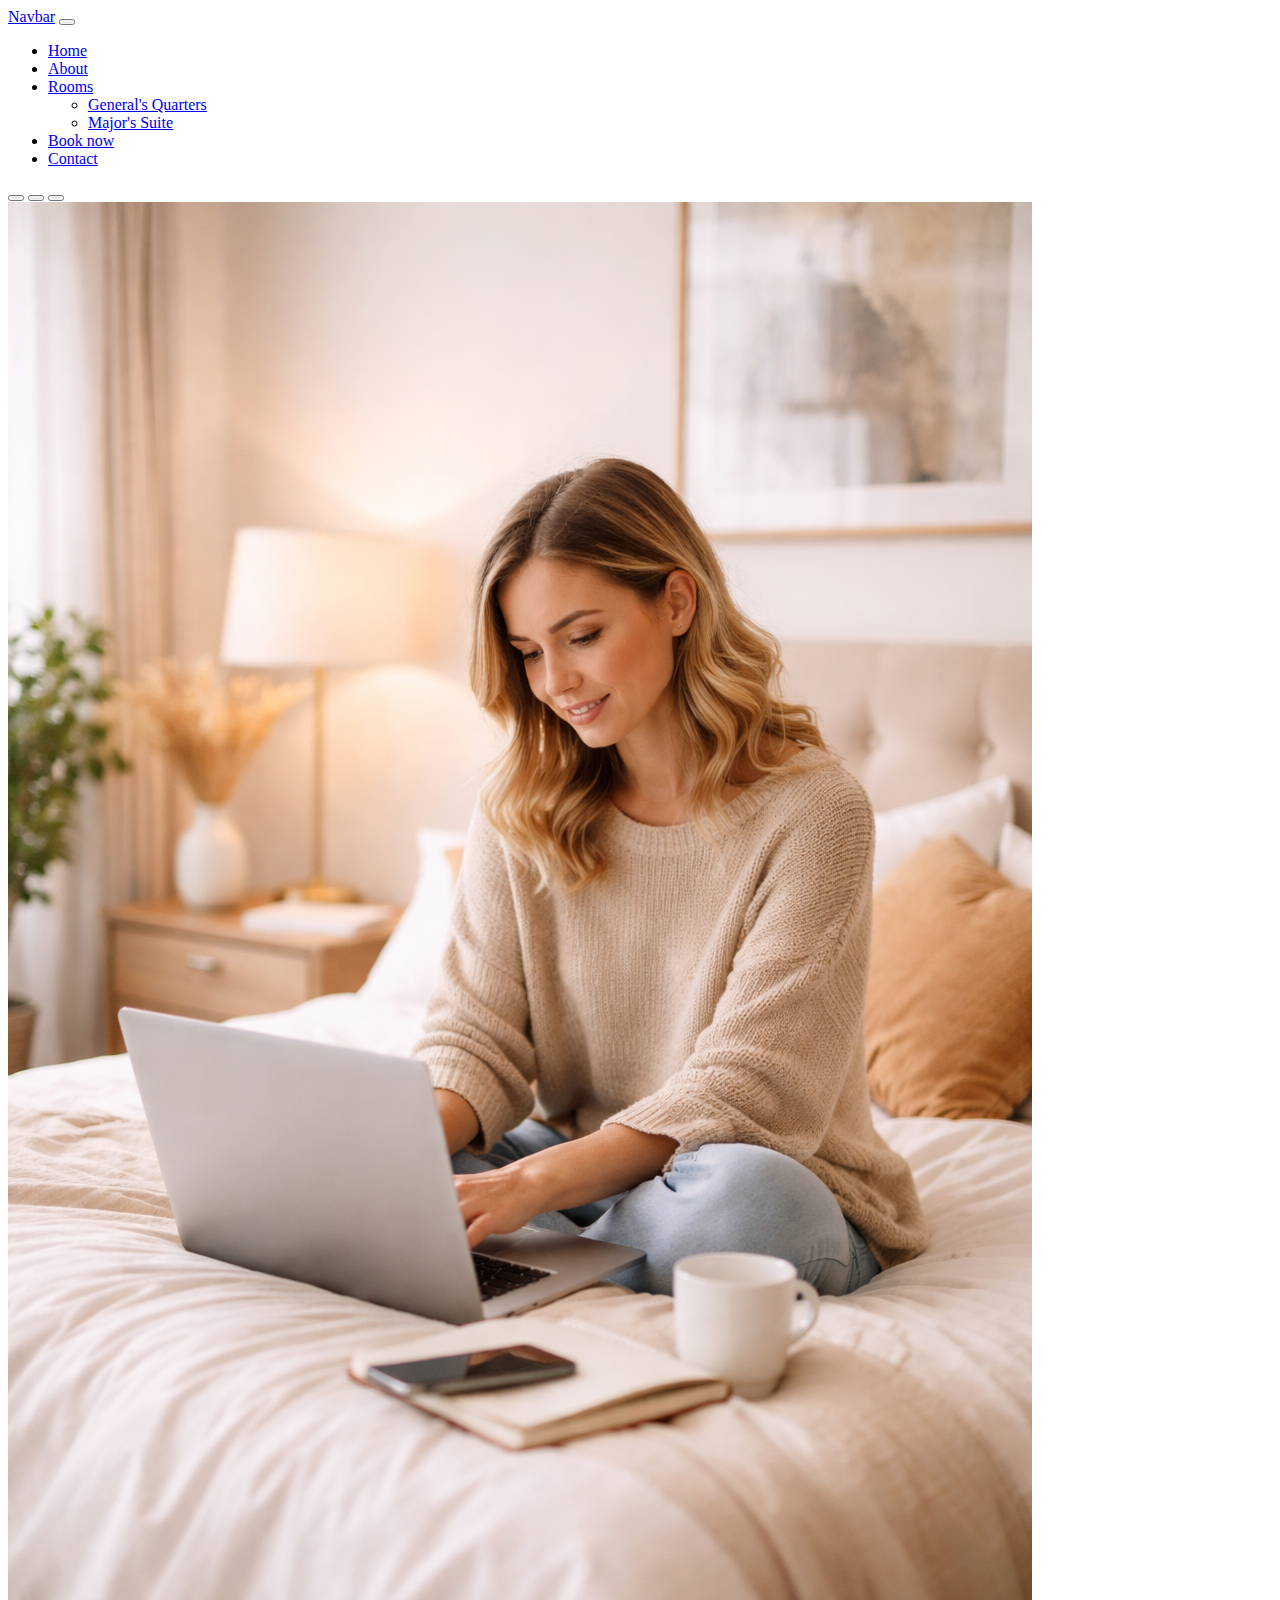
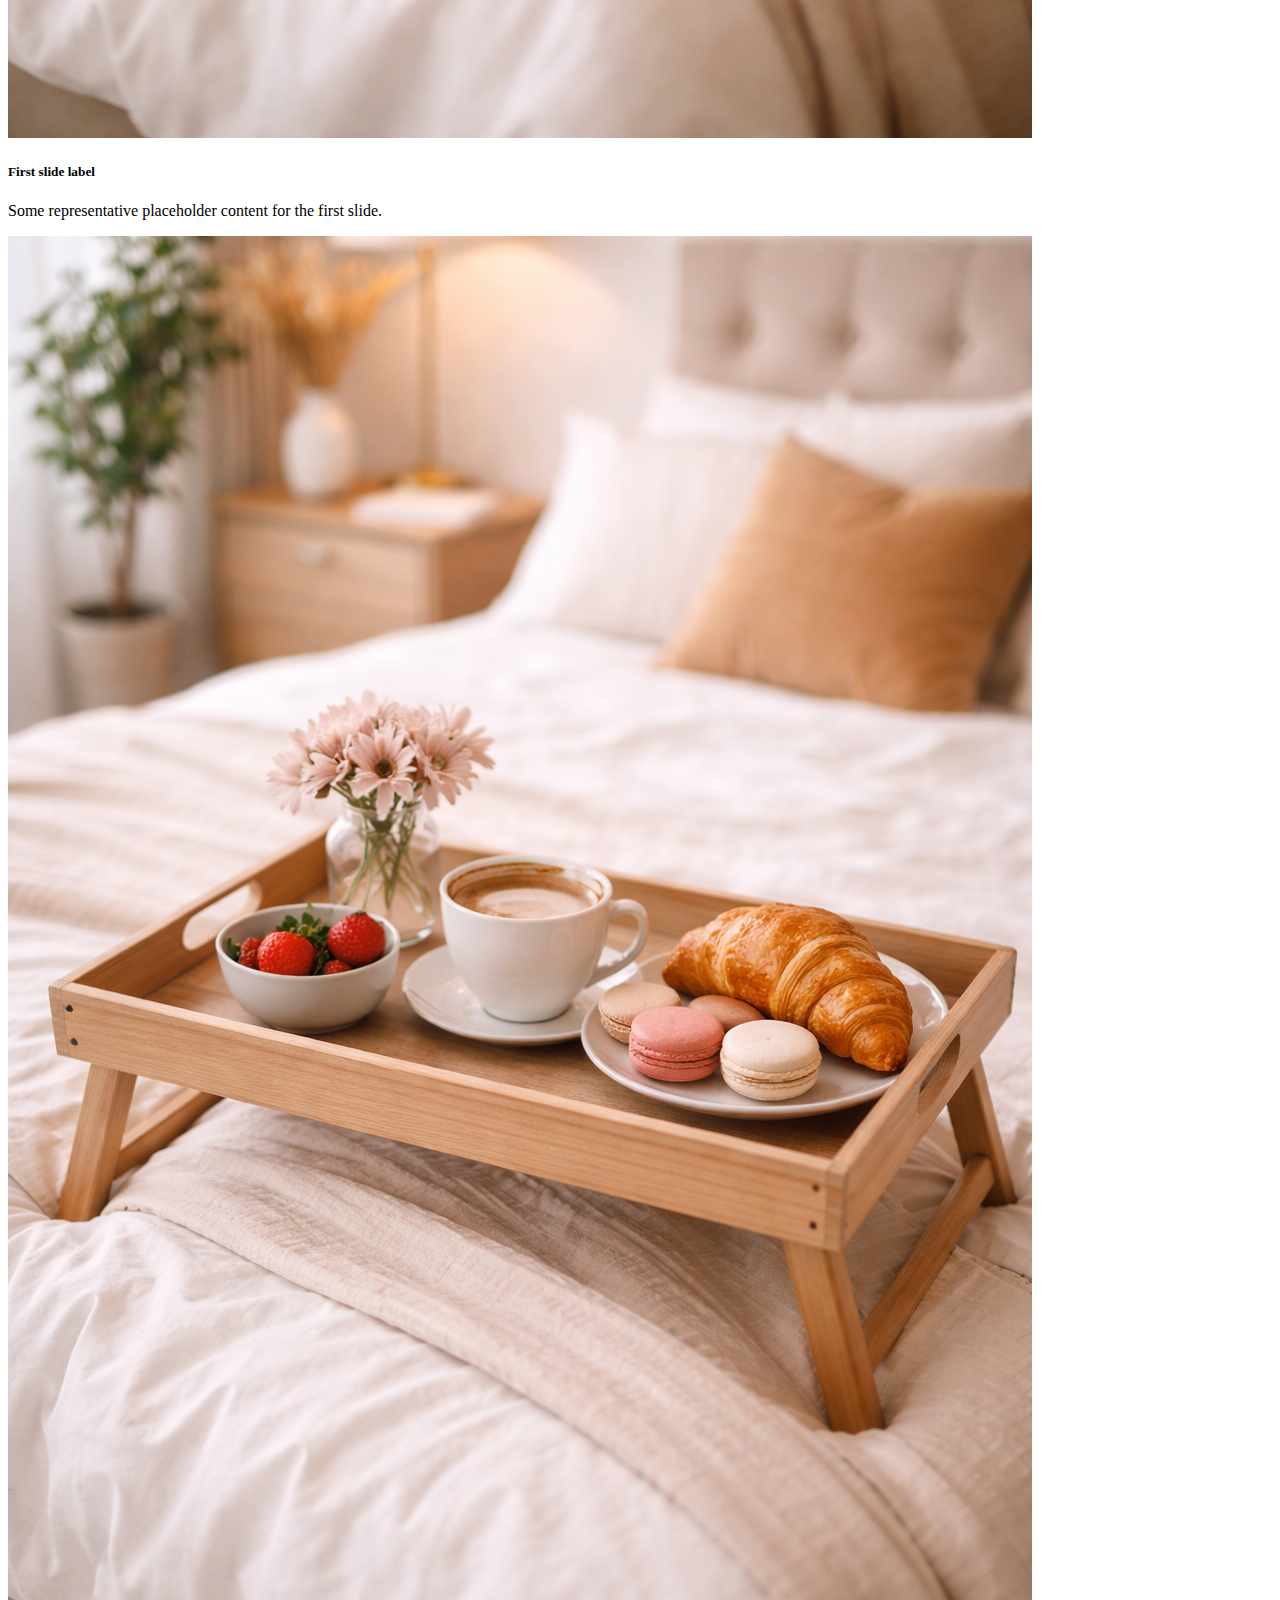
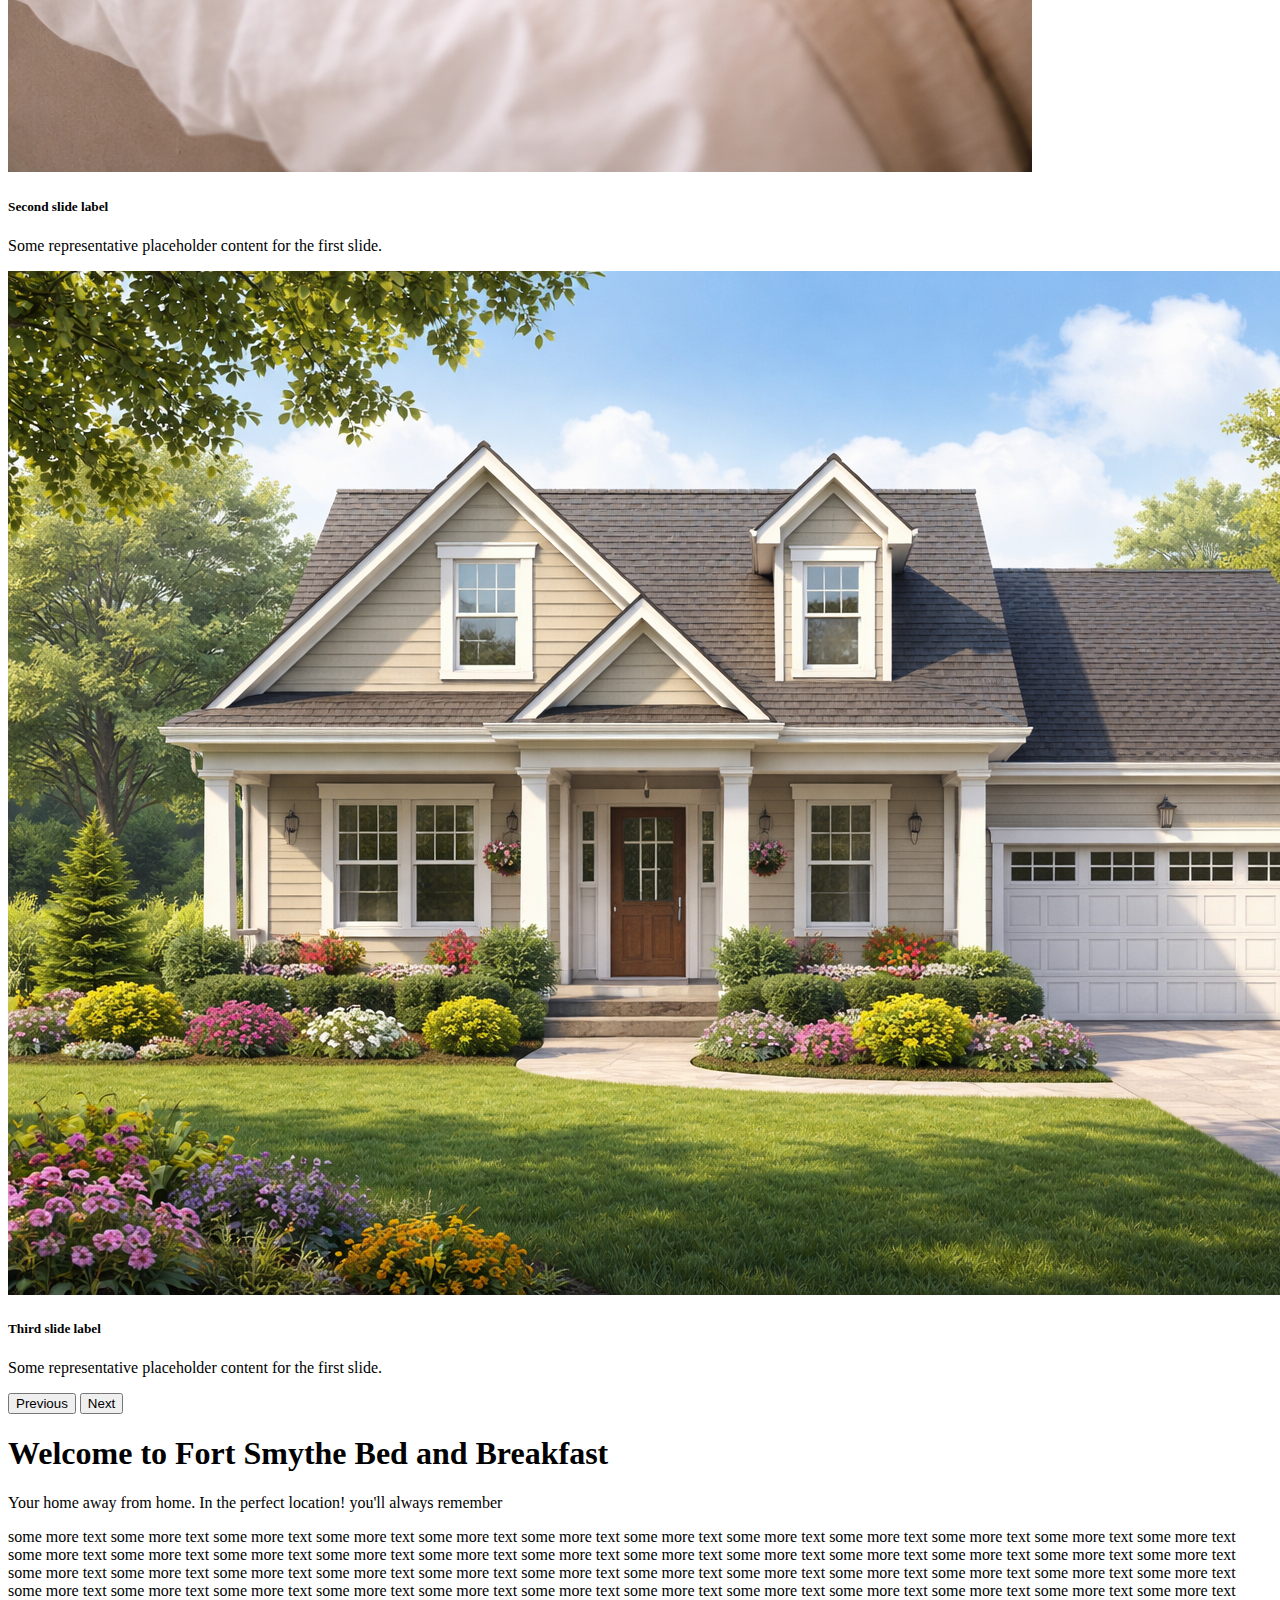
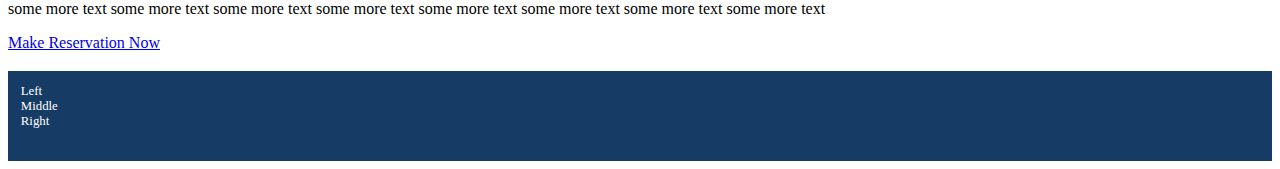
<file: cmd/web/index.html>
<!DOCTYPE html>
<html lang="en">
<head>
    <!-- Required meta tags -->
    <meta charset="utf-8">
    <meta name="viewport" content="width=device-width, initial-scale=1, shrink-to-fit=no">

    <title>My Nice Page</title>

    <link rel="stylesheet" href="https://cdn.jsdelivr.net/npm/bootstrap@4.6.0/dist/css/bootstrap.min.css"
          integrity="sha384-B0vP5xmATw1+K9KRQjQERJvTumQW0nPEzvF6L/Z6nronJ3oUOFUFpCjEUQouq2+l" crossorigin="anonymous">

    <!--Style-->
    <style>
        .my-footer {
            height: 5em;
            background-color: #163b65;
            margin-top: 1.5em;
            padding: 1em;
            color: #FFFFFF;
            font-size: 80%;
        }
    </style>
</head>


<body>
<!--Navigation bar -->
<nav class="navbar navbar-expand-lg bg-body-tertiary navbar-dark bg-dark">
    <div class="container-fluid">
        <a class="navbar-brand" href="#">Navbar</a>
        <button class="navbar-toggler" type="button" data-bs-toggle="collapse" data-bs-target="#navbarSupportedContent"
                aria-controls="navbarSupportedContent" aria-expanded="false" aria-label="Toggle navigation">
            <span class="navbar-toggler-icon"></span>
        </button>
        <div class="collapse navbar-collapse" id="navbarSupportedContent">
            <ul class="navbar-nav me-auto mb-2 mb-lg-0">
                <li class="nav-item">
                    <a class="nav-link active" aria-current="page" href="index.html">Home</a>
                </li>
                <li class="nav-item">
                    <a class="nav-link" href="about.html">About</a>
                </li>
                <li class="nav-item dropdown">
                    <a class="nav-link dropdown-toggle" href="#" role="button" data-bs-toggle="dropdown"
                       aria-expanded="true">
                        Rooms
                    </a>
                    <ul class="dropdown-menu">
                        <li><a class="dropdown-item" href="generals.html">General's Quarters</a></li>
                        <li><a class="dropdown-item" href="majors.html">Major's Suite</a></li>
                    </ul>
                </li>

                <li class="nav-item">
                    <a class="nav-link" href="reservation.html" aria-disabled="true">Book now</a>
                </li>
                <li class="nav-item">
                    <a class="nav-link" href="contact.html" aria-disabled="true">Contact</a>
                </li>
            </ul>
        </div>
    </div>
</nav>


<!--Carousel -->
<div id="main-carousel" class="carousel slide carousel-fade">
    <div class="carousel-indicators">
        <button type="button" data-bs-target="#main-carousel" data-bs-slide-to="0" class="active" aria-current="true"
                aria-label="Slide 1"></button>
        <button type="button" data-bs-target="#main-carousel" data-bs-slide-to="1" aria-label="Slide 2"></button>
        <button type="button" data-bs-target="#main-carousel" data-bs-slide-to="2" aria-label="Slide 3"></button>
    </div>

    <div class="carousel-inner">
        <div class="carousel-item active">
            <img src="../../static/images/woman-laptop.png" class="d-block w-100" alt="...">
            <div class="carousel-caption d-none d-md-block">
                <h5>First slide label</h5>
                <p>Some representative placeholder content for the first slide.</p>
            </div>
        </div>
        <div class="carousel-item">
            <img src="../../static/images/tray.png" class="d-block w-100" alt="...">
            <div class="carousel-caption d-none d-md-block">
                <h5>Second slide label</h5>
                <p>Some representative placeholder content for the first slide.</p>
            </div>
        </div>
        <div class="carousel-item">
            <img src="../../static/images/outside.png" class="d-block w-100" alt="...">
            <div class="carousel-caption d-none d-md-block">
                <h5>Third slide label</h5>
                <p>Some representative placeholder content for the first slide.</p>
            </div>
        </div>
    </div>
    <button class="carousel-control-prev" type="button" data-bs-target="#main-carousel" data-bs-slide="prev">
        <span class="carousel-control-prev-icon" aria-hidden="true"></span>
        <span class="visually-hidden">Previous</span>
    </button>
    <button class="carousel-control-next" type="button" data-bs-target="#main-carousel" data-bs-slide="next">
        <span class="carousel-control-next-icon" aria-hidden="true"></span>
        <span class="visually-hidden">Next</span>
    </button>
</div>

<!--Main content-->
<div class="container">
    <div class="row">
        <div class="col">
            <h1>Welcome to Fort Smythe Bed and Breakfast</h1>
            <p class="text-center mt-4">Your home away from home. In the perfect location! you'll always remember</p>
        </div>
    </div>

    <div class="row">
        <div class="col">
            <p>
                some more text some more text some more text some more text some more text some more text some more text
                some more text
                some more text some more text some more text some more text some more text some more text some more text
                some more text
                some more text some more text some more text some more text some more text some more text some more text
                some more text
                some more text some more text some more text some more text some more text some more text some more text
                some more text
                some more text some more text some more text some more text some more text some more text some more text
                some more text
                some more text some more text some more text some more text some more text some more text some more text
                some more text
                some more text some more text some more text some more text some more text some more text some more text
                some more text
            </p>
        </div>
    </div>

    <div>
        <div class="col text-center">
            <a href="/makeReservation" class="btn btn-success">Make Reservation Now</a>
        </div>
    </div>
</div>


<!--Footer-->
<div class="row my-footer">
    <div class="col">
        Left
    </div>
    <div class="col">
        Middle
    </div>
    <div class="col">
        Right
    </div>
</div>

<!--Scripts-->
<script src="https://code.jquery.com/jquery-3.5.1.slim.min.js"
        integrity="sha384-DfXdz2htPH0lsSSs5nCTpuj/zy4C+OGpamoFVy38MVBnE+IbbVYUew+OrCXaRkfj"
        crossorigin="anonymous"></script>
<script src="https://cdn.jsdelivr.net/npm/bootstrap@4.6.0/dist/js/bootstrap.bundle.min.js"
        integrity="sha384-Piv4xVNRyMGpqkS2by6br4gNJ7DXjqk09RmUpJ8jgGtD7zP9yug3goQfGII0yAns"
        crossorigin="anonymous"></script>
<script src="https://cdn.jsdelivr.net/npm/bootstrap@5.3.3/dist/js/bootstrap.bundle.min.js"></script>

</body>
</html>
</file>
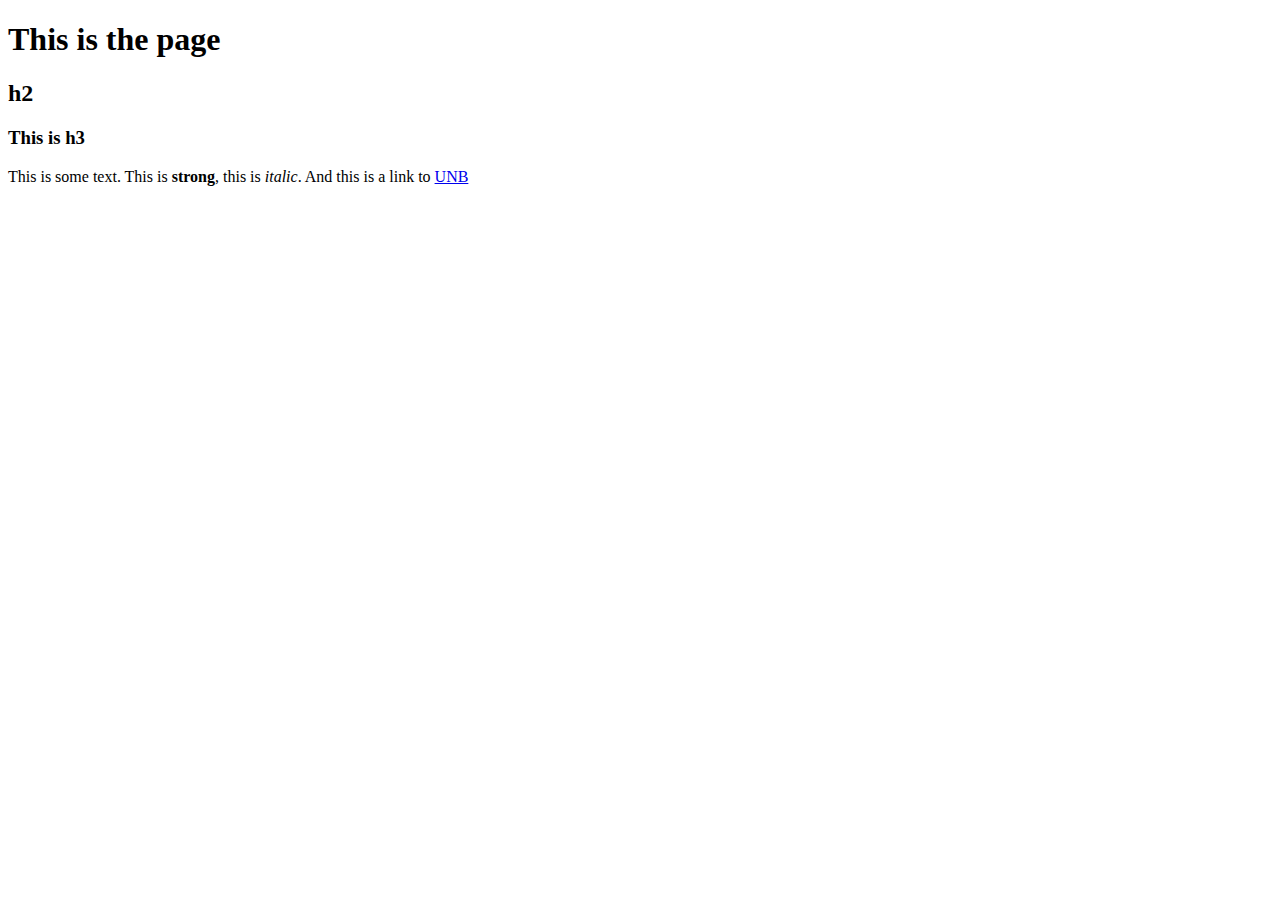
<file: html-source/test.html>
<!doctype html>
<html lang="en">
<head>
  <meta charset="utf-8">
  <meta name="viewport" content="width=device-width, initial-scale=1">

  <title>My nice page</title>
  <link href="https://cdn.jsdelivr.net/npm/bootstrap@5.3.8/dist/css/bootstrap.min.css" rel="stylesheet" integrity="sha384-sRIl4kxILFvY47J16cr9ZwB07vP4J8+LH7qKQnuqkuIAvNWLzeN8tE5YBujZqJLB" crossorigin="anonymous">
</head>

<body>
<h1>This is the page</h1>
<h2>h2</h2>
<h3>This is h3</h3>

<p>
  This is some text. This is <strong>strong</strong>, this is <em>italic</em>.
  And this is a link to <a href="https://www.unb.ca/">UNB</a>
</p>


</body>
</html>
</file>
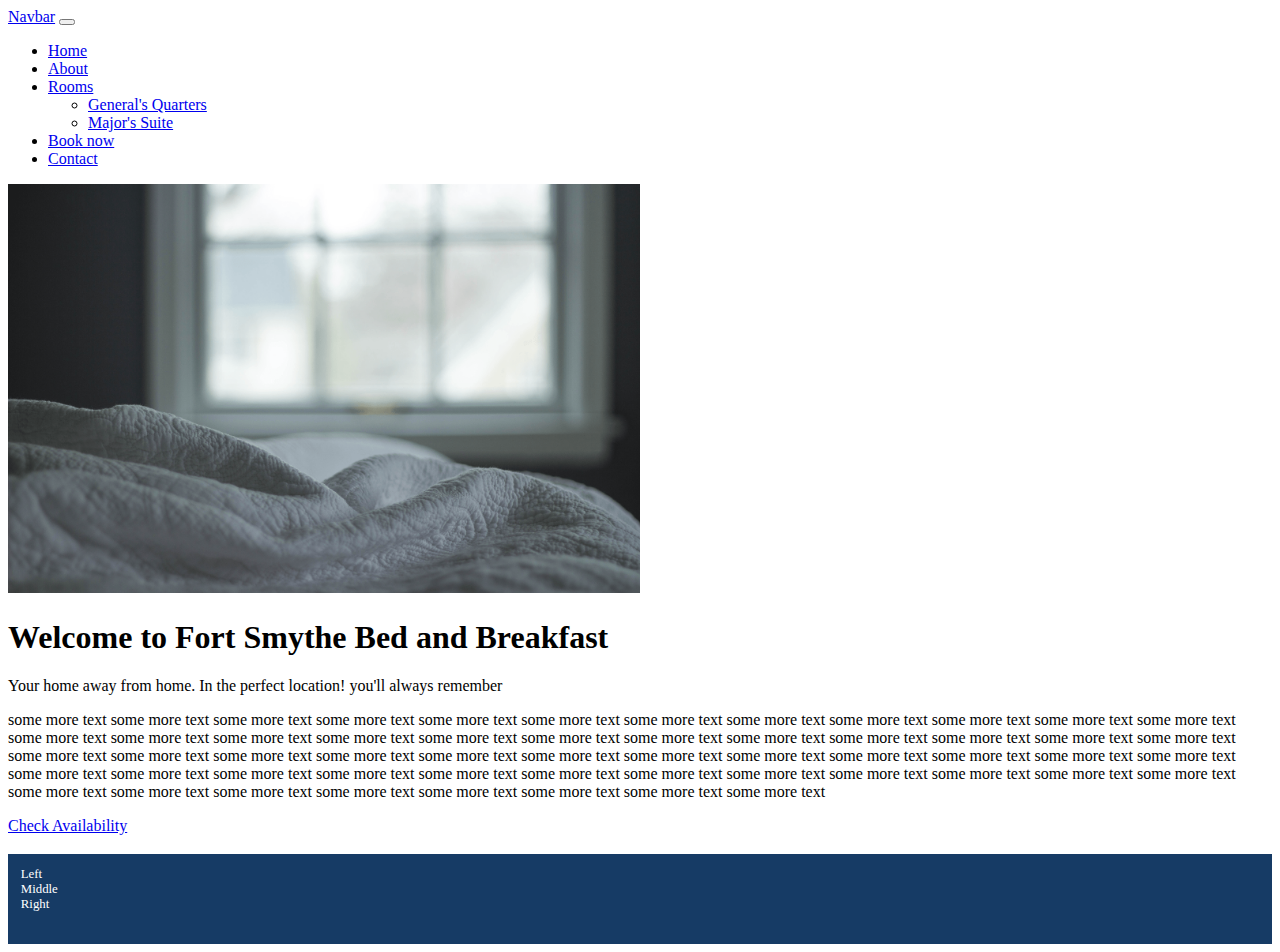
<file: cmd/web/generals.html>
<!DOCTYPE html>
<html lang="en">
<head>
    <!-- Required meta tags -->
    <meta charset="utf-8">
    <meta name="viewport" content="width=device-width, initial-scale=1, shrink-to-fit=no">

    <title>General's quarters</title>

    <link rel="stylesheet" href="https://cdn.jsdelivr.net/npm/bootstrap@4.6.0/dist/css/bootstrap.min.css"
          integrity="sha384-B0vP5xmATw1+K9KRQjQERJvTumQW0nPEzvF6L/Z6nronJ3oUOFUFpCjEUQouq2+l" crossorigin="anonymous">

    <!--Style-->
    <style>
        .my-footer {
            height: 5em;
            background-color: #163b65;
            margin-top: 1.5em;
            padding: 1em;
            color: #FFFFFF;
            font-size: 80%;
        }

        .room-image {
            max-width: 50%;
        }

    </style>
</head>


<body>
<!--Navigation bar -->
<nav class="navbar navbar-expand-lg bg-body-tertiary navbar-dark bg-dark">
    <div class="container-fluid">
        <a class="navbar-brand" href="#">Navbar</a>
        <button class="navbar-toggler" type="button" data-bs-toggle="collapse" data-bs-target="#navbarSupportedContent"
                aria-controls="navbarSupportedContent" aria-expanded="false" aria-label="Toggle navigation">
            <span class="navbar-toggler-icon"></span>
        </button>
        <div class="collapse navbar-collapse" id="navbarSupportedContent">
            <ul class="navbar-nav me-auto mb-2 mb-lg-0">
                <li class="nav-item">
                    <a class="nav-link active" aria-current="page" href="index.html">Home</a>
                </li>
                <li class="nav-item">
                    <a class="nav-link" href="about.html">About</a>
                </li>
                <li class="nav-item dropdown">
                    <a class="nav-link dropdown-toggle" href="#" role="button" data-bs-toggle="dropdown"
                       aria-expanded="true">
                        Rooms
                    </a>
                    <ul class="dropdown-menu">
                        <li><a class="dropdown-item" href="generals.html">General's Quarters</a></li>
                        <li><a class="dropdown-item" href="majors.html">Major's Suite</a></li>
                    </ul>
                </li>

                <li class="nav-item">
                    <a class="nav-link" href="reservation.html" aria-disabled="true">Book now</a>
                </li>
                <li class="nav-item">
                    <a class="nav-link" href="contact.html" aria-disabled="true">Contact</a>
                </li>
            </ul>
        </div>
    </div>
</nav>

<!--Main content-->
<div class="container">

    <div class="row">
        <!--in bootstrap col is divided to 12 section-->
        <div class="col-lg-12 col-md-12 col-sm-12 col-xs-12">
            <img src="../../static/images/room-images/generals-quarters.png"
                 class="img-fluid img-thumbnail mx-auto d-block room-image"
                 alt="room image">
        </div>
    </div>


    <div class="row">
        <div class="col">
            <h1>Welcome to Fort Smythe Bed and Breakfast</h1>
            <p class="text-center mt-4">Your home away from home. In the perfect location! you'll always remember</p>
        </div>
    </div>

    <div class="row">
        <div class="col">
            <p>
                some more text some more text some more text some more text some more text some more text some more text
                some more text
                some more text some more text some more text some more text some more text some more text some more text
                some more text
                some more text some more text some more text some more text some more text some more text some more text
                some more text
                some more text some more text some more text some more text some more text some more text some more text
                some more text
                some more text some more text some more text some more text some more text some more text some more text
                some more text
                some more text some more text some more text some more text some more text some more text some more text
                some more text
                some more text some more text some more text some more text some more text some more text some more text
                some more text
            </p>
        </div>
    </div>

    <div>
        <div class="col text-center">
            <a href="/makeReservation-gq" class="btn btn-success">Check Availability</a>
        </div>
    </div>
</div>


<!--Footer-->
<div class="row my-footer">
    <div class="col">
        Left
    </div>
    <div class="col">
        Middle
    </div>
    <div class="col">
        Right
    </div>
</div>

<!--Scripts-->
<script src="https://code.jquery.com/jquery-3.5.1.slim.min.js"
        integrity="sha384-DfXdz2htPH0lsSSs5nCTpuj/zy4C+OGpamoFVy38MVBnE+IbbVYUew+OrCXaRkfj"
        crossorigin="anonymous"></script>
<script src="https://cdn.jsdelivr.net/npm/bootstrap@4.6.0/dist/js/bootstrap.bundle.min.js"
        integrity="sha384-Piv4xVNRyMGpqkS2by6br4gNJ7DXjqk09RmUpJ8jgGtD7zP9yug3goQfGII0yAns"
        crossorigin="anonymous"></script>
<script src="https://cdn.jsdelivr.net/npm/bootstrap@5.3.3/dist/js/bootstrap.bundle.min.js"></script>

</body>
</html>
</file>
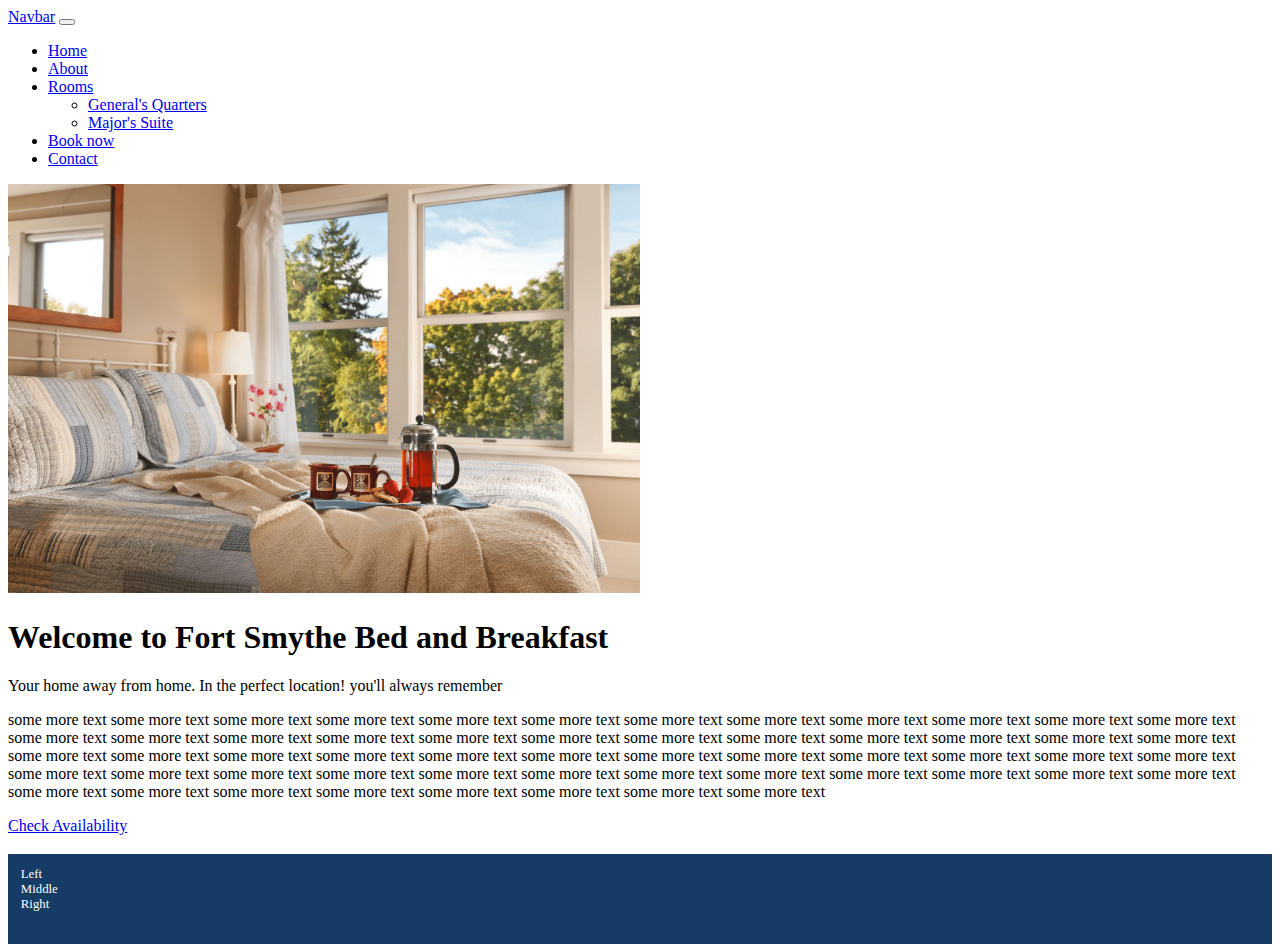
<file: cmd/web/majors.html>
<!DOCTYPE html>
<html lang="en">
<head>
    <!-- Required meta tags -->
    <meta charset="utf-8">
    <meta name="viewport" content="width=device-width, initial-scale=1, shrink-to-fit=no">

    <title>Major's Suite</title>

    <link rel="stylesheet" href="https://cdn.jsdelivr.net/npm/bootstrap@4.6.0/dist/css/bootstrap.min.css"
          integrity="sha384-B0vP5xmATw1+K9KRQjQERJvTumQW0nPEzvF6L/Z6nronJ3oUOFUFpCjEUQouq2+l" crossorigin="anonymous">

    <!--Style-->
    <style>
        .my-footer {
            height: 5em;
            background-color: #163b65;
            margin-top: 1.5em;
            padding: 1em;
            color: #FFFFFF;
            font-size: 80%;
        }

        .room-image {
            max-width: 50%;
        }

    </style>
</head>


<body>
<!--Navigation bar -->
<nav class="navbar navbar-expand-lg bg-body-tertiary navbar-dark bg-dark">
    <div class="container-fluid">
        <a class="navbar-brand" href="#">Navbar</a>
        <button class="navbar-toggler" type="button" data-bs-toggle="collapse" data-bs-target="#navbarSupportedContent"
                aria-controls="navbarSupportedContent" aria-expanded="false" aria-label="Toggle navigation">
            <span class="navbar-toggler-icon"></span>
        </button>
        <div class="collapse navbar-collapse" id="navbarSupportedContent">
            <ul class="navbar-nav me-auto mb-2 mb-lg-0">
                <li class="nav-item">
                    <a class="nav-link active" aria-current="page" href="index.html">Home</a>
                </li>
                <li class="nav-item">
                    <a class="nav-link" href="about.html">About</a>
                </li>
                <li class="nav-item dropdown">
                    <a class="nav-link dropdown-toggle" href="#" role="button" data-bs-toggle="dropdown"
                       aria-expanded="true">
                        Rooms
                    </a>
                    <ul class="dropdown-menu">
                        <li><a class="dropdown-item" href="generals.html">General's Quarters</a></li>
                        <li><a class="dropdown-item" href="majors.html">Major's Suite</a></li>
                    </ul>
                </li>

                <li class="nav-item">
                    <a class="nav-link" href="reservation.html" aria-disabled="true">Book now</a>
                </li>
                <li class="nav-item">
                    <a class="nav-link" href="contact.html" aria-disabled="true">Contact</a>
                </li>
            </ul>
        </div>
    </div>
</nav>

<!--Main content-->
<div class="container">

    <div class="row">
        <!--in bootstrap col is divided to 12 section-->
        <div class="col-lg-12 col-md-12 col-sm-12 col-xs-12">
            <img src="../../static/images/room-images/marjors-suite.png"
                 class="img-fluid img-thumbnail mx-auto d-block room-image"
                 alt="room image">
        </div>
    </div>


    <div class="row">
        <div class="col">
            <h1>Welcome to Fort Smythe Bed and Breakfast</h1>
            <p class="text-center mt-4">Your home away from home. In the perfect location! you'll always remember</p>
        </div>
    </div>

    <div class="row">
        <div class="col">
            <p>
                some more text some more text some more text some more text some more text some more text some more text
                some more text
                some more text some more text some more text some more text some more text some more text some more text
                some more text
                some more text some more text some more text some more text some more text some more text some more text
                some more text
                some more text some more text some more text some more text some more text some more text some more text
                some more text
                some more text some more text some more text some more text some more text some more text some more text
                some more text
                some more text some more text some more text some more text some more text some more text some more text
                some more text
                some more text some more text some more text some more text some more text some more text some more text
                some more text
            </p>
        </div>
    </div>

    <div>
        <div class="col text-center">
            <a href="/makeReservation-ms" class="btn btn-success">Check Availability</a>
        </div>
    </div>
</div>


<!--Footer-->
<div class="row my-footer">
    <div class="col">
        Left
    </div>
    <div class="col">
        Middle
    </div>
    <div class="col">
        Right
    </div>
</div>

<!--Scripts-->
<script src="https://code.jquery.com/jquery-3.5.1.slim.min.js"
        integrity="sha384-DfXdz2htPH0lsSSs5nCTpuj/zy4C+OGpamoFVy38MVBnE+IbbVYUew+OrCXaRkfj"
        crossorigin="anonymous"></script>
<script src="https://cdn.jsdelivr.net/npm/bootstrap@4.6.0/dist/js/bootstrap.bundle.min.js"
        integrity="sha384-Piv4xVNRyMGpqkS2by6br4gNJ7DXjqk09RmUpJ8jgGtD7zP9yug3goQfGII0yAns"
        crossorigin="anonymous"></script>
<script src="https://cdn.jsdelivr.net/npm/bootstrap@5.3.3/dist/js/bootstrap.bundle.min.js"></script>

</body>
</html>
</file>
